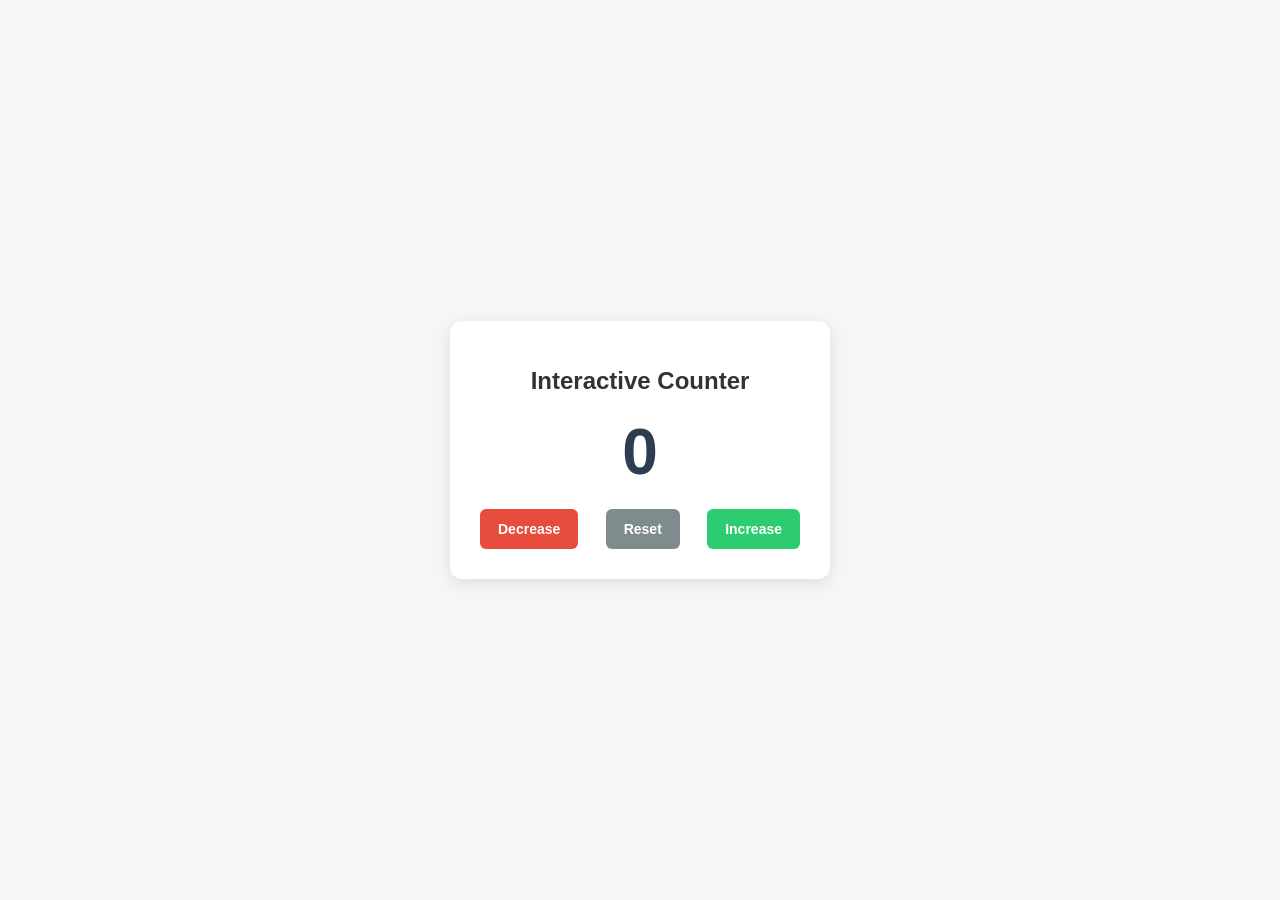
<file: index.html>
<!DOCTYPE html>
<html lang="en">
<head>
    <meta charset="UTF-8">
    <meta name="viewport" content="width=device-width, initial-scale=1.0">
    <title>Interactive Counter</title>
    <!-- Link to external CSS stylesheet -->
    <link rel="stylesheet" href="style.css">
</head>
<body>

    <div class="counter-container">
        <h1>Interactive Counter</h1>
        <div id="counter-value">0</div>
        
        <div class="button-group">
            <button id="decrement-btn" class="btn">Decrease</button>
            <button id="reset-btn" class="btn">Reset</button>
            <button id="increment-btn" class="btn">Increase</button>
        </div>
    </div>

    <!-- Link to external JavaScript file -->
    <script src="script.js"></script>
</body>
</html>
</file>
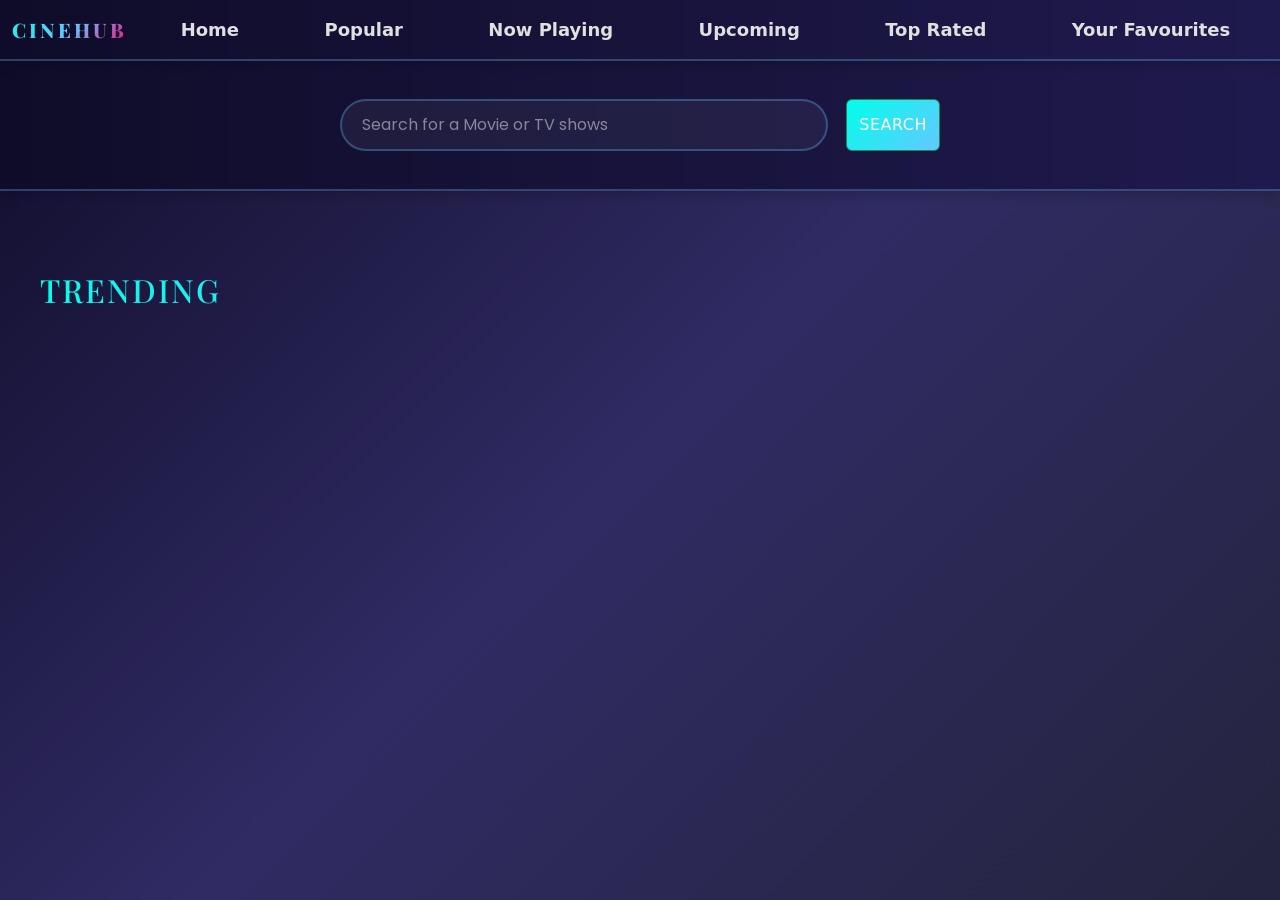
<file: CineHub/index.html>
<!DOCTYPE html>
<html lang="en">
<head>
    <meta charset="UTF-8">
    <meta name="viewport" content="width=device-width, initial-scale=1.0">
    <title>CineHub</title>
    <link rel="stylesheet" href="style.css">
    <script src="https://code.jquery.com/jquery-3.3.1.slim.min.js"></script>
    <link href="https://cdn.jsdelivr.net/npm/bootstrap@5.3.3/dist/css/bootstrap.min.css" rel="stylesheet" integrity="sha384-QWTKZyjpPEjISv5WaRU9OFeRpok6YctnYmDr5pNlyT2bRjXh0JMhjY6hW+ALEwIH" crossorigin="anonymous">
    <link rel="stylesheet" href="https://cdnjs.cloudflare.com/ajax/libs/font-awesome/6.6.0/css/all.min.css">
</head>
<body>

  <nav class="navbar sticky-top navbar-dark navbar-expand-lg bg-dark">
      <div class="container-fluid">
        <a class="navbar-brand" href="index.html">CineHub</a>
        <button class="navbar-toggler" type="button" data-bs-toggle="collapse" data-bs-target="#navbarTogglerDemo02" aria-controls="navbarTogglerDemo02" aria-expanded="false" aria-label="Toggle navigation">
          <span class="navbar-toggler-icon"></span>
        </button>
        <div class="collapse navbar-collapse" id="navbarTogglerDemo02">
          <ul class="navbar-nav me-auto mb-2 mb-lg-0">
            <li class="nav-item">
              <a class="nav-link active" aria-current="page" href="index.html">Home</a>
            </li>
            <li class="nav-item">
              <a class="nav-link" href="#" type="button" id="popularButton">Popular</a>
            </li>
            <li class="nav-item">
              <a class="nav-link" href="#" type="button" id="nowPlayingButton">Now Playing</a>
            </li>
            <li class="nav-item">
              <a class="nav-link" href="#" type="button" id="upcomingButton">Upcoming</a>
            </li>
            <li class="nav-item">
              <a class="nav-link" href="#" type="button" id="topRatedButton">Top Rated</a>
            </li>
            <li class="nav-item">
              <a class="nav-link" href="#" type="button" id="favoritesButton">Your Favourites</a>
            </li>
          </ul>
        </div>
      </div>
    </nav>
  <header>
    
    <nav class="navbar navbar-dark navbar-expand-lg bg-dark">
      <div class="container-fluid">
        <form class="d-flex col-12 col-sm-10 col-md-8 col-lg-6" role="search" id="searchForm">
          <input class="form-control me-2" type="search" placeholder="Search for a Movie or TV shows" id="inputMovie" aria-label="Search" required>
          <button class="btn btn-success" type="submit">Search</button>
        </form>
      </div>
    </nav>
  </header>

  <main>
    <div id="mainContainerTitle">
      <h2>Trending</h2>
    </div>
    <div id="mainContainer" class="mainContainer">
        
    </div>
  </main>
  

  <!-- <footer class="footer-section bg-dark text-white text-center py-3" id="footerId">
    <div class="container">
        <p>&copy; 2024 Movie App. All Rights Reserved.</p>
    </div>
  </footer> -->


  <script src="https://cdn.jsdelivr.net/npm/bootstrap@5.3.3/dist/js/bootstrap.bundle.min.js" integrity="sha384-YvpcrYf0tY3lHB60NNkmXc5s9fDVZLESaAA55NDzOxhy9GkcIdslK1eN7N6jIeHz" crossorigin="anonymous"></script>
  <script type="text/javascript" src="script.js"></script>

</body>
</html>
</file>
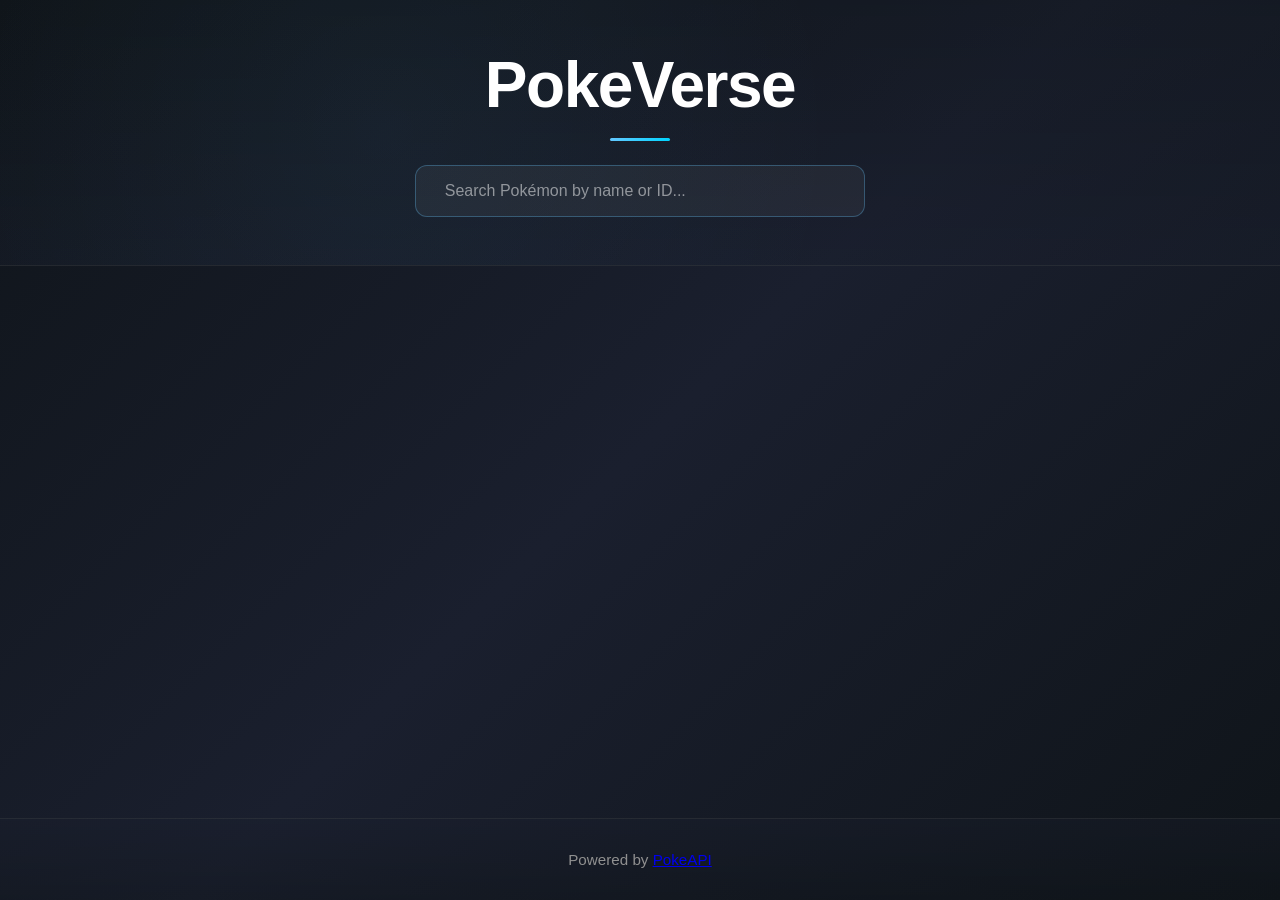
<file: PokeVerse/index.html>
<!DOCTYPE html>
<html lang="en">

<head>
    <meta charset="UTF-8" />
    <meta name="viewport" content="width=device-width, initial-scale=1.0"/>
    <title>PokeVerse</title>
    <link rel="stylesheet" href="style.css" />
</head>

<body>
    <header>
        <h1>PokeVerse</h1>
        <input type="text" id="searchInput" placeholder="Search Pokémon by name or ID..." />
    </header>

    <main id="pokemonContainer"></main>

    <footer>
        <p>Powered by <a href="https://pokeapi.co/" target="_blank">PokeAPI</a></p>
    </footer>

    <script src="script.js"></script>
</body>

</html>
</file>
<file: style.css>
/* Reset standard margins and set basic font styles */
body {
    font-family: Arial, sans-serif;
    background-color: #f4f7f6;
    display: flex;
    justify-content: center;
    align-items: center;
    height: 100vh;
    margin: 0;
}

/* Center card wrapper */
.counter-container {
    background: #ffffff;
    padding: 30px;
    border-radius: 12px;
    box-shadow: 0 4px 15px rgba(0, 0, 0, 0.1);
    text-align: center;
    width: 320px;
}

h1 {
    color: #333333;
    font-size: 24px;
    margin-bottom: 20px;
}

/* Large display number */
#counter-value {
    font-size: 64px;
    font-weight: bold;
    color: #2c3e50;
    margin: 20px 0;
}

/* Flexbox layout for action buttons */
.button-group {
    display: flex;
    justify-content: space-between;
    gap: 10px;
}

/* Universal button styles */
.btn {
    padding: 12px 18px;
    font-size: 14px;
    font-weight: bold;
    border: none;
    border-radius: 6px;
    cursor: pointer;
    transition: background-color 0.2s;
}

/* Distinct button variants */
#increment-btn {
    background-color: #2ecc71;
    color: white;
}

#decrement-btn {
    background-color: #e74c3c;
    color: white;
}

#reset-btn {
    background-color: #7f8c8d;
    color: white;
}

/* Simple hover animation effects */
.btn:hover {
    opacity: 0.85;
}
</file>
<file: CineHub/style.css>
@import url('https://fonts.googleapis.com/css2?family=Poppins:wght@300;400;600;700;800&family=Playfair+Display:wght@700;800&display=swap');

* {
    margin: 0;
    padding: 0;
    box-sizing: border-box;
}

/* Base Styling */
body {
    background: linear-gradient(135deg, #0f0c29 0%, #302b63 50%, #24243e 100%);
    font-family: 'Poppins', sans-serif;
    color: #f0f0f0;
    min-height: 100vh;
    overflow-x: hidden;
}

/* Navbar Styling */
.navbar {
    background: linear-gradient(90deg, #0f0c29 0%, #1f1a4d 100%);
    border-bottom: 2px solid rgba(100, 200, 255, 0.3);
    box-shadow: 0 4px 12px rgba(0, 0, 0, 0.2);
}

.navbar-brand {
    font-family: 'Playfair Display', serif;
    font-size: 2.5rem;
    background: linear-gradient(135deg, #00ffea 0%, #64c8ff 50%, #ff006e 100%);
    -webkit-background-clip: text;
    -webkit-text-fill-color: transparent;
    background-clip: text;
    text-transform: uppercase;
    letter-spacing: 3px;
    font-weight: 800;
}

@keyframes glow {
    0%, 100% {
        text-shadow: 0px 0px 10px rgba(100, 200, 255, 0.5);
    }
    50% {
        text-shadow: 0px 0px 25px rgba(255, 0, 110, 0.5), 0px 0px 15px rgba(100, 200, 255, 0.5);
    }
}

.navbar-nav {
    display: flex;
    justify-content: space-around;
    width: 100%;
    gap: 10px;
}

.navbar-nav > li > a {
    color: #e0e0e0 !important;
    font-weight: 600;
    font-size: 18px;
    position: relative;
    transition: color 0.2s ease;
    text-transform: capitalize;
}

.navbar-nav > li > a::before {
    content: '';
    position: absolute;
    bottom: 0;
    left: 0;
    width: 0;
    height: 2px;
    background: linear-gradient(90deg, #00ffea, #ff006e);
    transition: width 0.2s ease;
}

.navbar-nav > li > a:hover {
    color: #00ffea !important;
}

.navbar-nav > li > a:hover::before {
    width: 100%;
}

.navbar-nav > li:hover {
    background-color: transparent;
}

/* Form Styling */
form {
    display: flex;
    justify-content: center;
    gap: 10px;
    margin: 30px auto;
    flex-wrap: wrap;
    max-width: 600px;
}

#inputMovie {
    padding: 12px 20px;
    border: 2px solid rgba(100, 200, 255, 0.3);
    border-radius: 50px;
    background: rgba(255, 255, 255, 0.05);
    color: #f0f0f0;
    font-size: 16px;
    transition: border-color 0.2s ease;
    font-family: 'Poppins', sans-serif;
    flex: 1;
    min-width: 250px;
}

#inputMovie::placeholder {
    color: rgba(240, 240, 240, 0.5);
}

#inputMovie:focus {
    outline: none;
    border-color: #00ffea;
    background: rgba(0, 255, 234, 0.08);
}

form button {
    padding: 12px 30px;
    border: 2px solid #00ffea;
    background: linear-gradient(135deg, #00ffea 0%, #64c8ff 100%);
    color: #0f0c29;
    border-radius: 50px;
    font-weight: 700;
    cursor: pointer;
    transition: transform 0.15s ease;
    font-size: 16px;
    text-transform: uppercase;
    letter-spacing: 1px;
}

form button:hover {
    transform: translateY(-2px);
}

form button:active {
    transform: translateY(0);
}

/* Main Container */
main {
    background: transparent;
    padding: 40px 20px;
}

#mainContainerTitle {
    margin: 40px 20px 30px 20px;
    display: block;
    font-family: 'Playfair Display', serif;
    font-size: 3rem;
    font-weight: 800;
    background: linear-gradient(135deg, #00ffea 0%, #64c8ff 50%, #ff006e 100%);
    -webkit-background-clip: text;
    -webkit-text-fill-color: transparent;
    background-clip: text;
    text-transform: uppercase;
    letter-spacing: 2px;
}

@keyframes fadeInDown {
    from {
        opacity: 0;
        transform: translateY(-20px);
    }
    to {
        opacity: 1;
        transform: translateY(0);
    }
}

#mainContainerTitle h2 {
    margin: 0;
}

.mainContainer {
    display: grid;
    padding: 10px;
    gap: 30px;
    grid-template-columns: repeat(auto-fill, minmax(250px, 1fr));
}

/* Card Styling */
.card {
    width: 100%;
    background: linear-gradient(135deg, rgba(255, 255, 255, 0.05) 0%, rgba(100, 200, 255, 0.05) 100%);
    border: 1px solid rgba(100, 200, 255, 0.2);
    border-radius: 15px;
    overflow: hidden;
    display: flex;
    flex-direction: column;
    justify-content: space-between;
    transition: transform 0.25s ease, border-color 0.25s ease;
}

@keyframes slideUp {
    from {
        opacity: 0;
        transform: translateY(30px);
    }
    to {
        opacity: 1;
        transform: translateY(0);
    }
}

.card:nth-child(1) { animation-delay: 0.1s; }
.card:nth-child(2) { animation-delay: 0.2s; }
.card:nth-child(3) { animation-delay: 0.3s; }
.card:nth-child(4) { animation-delay: 0.4s; }
.card:nth-child(5) { animation-delay: 0.5s; }
.card:nth-child(6) { animation-delay: 0.6s; }
.card:nth-child(7) { animation-delay: 0.7s; }
.card:nth-child(8) { animation-delay: 0.8s; }
.card:nth-child(n+9) { animation-delay: 0.9s; }

.card:hover {
    transform: translateY(-10px);
    border-color: rgba(0, 255, 234, 0.5);
    background: linear-gradient(135deg, rgba(255, 255, 255, 0.08) 0%, rgba(0, 255, 234, 0.08) 100%);
}

.imageDiv {
    max-height: 320px;
    overflow: hidden;
    position: relative;
    background: linear-gradient(135deg, #0f0c29, #302b63);
}

.card-img-top2 {
    width: 100%;
    height: 100%;
    object-fit: cover;
    transition: transform 0.3s ease;
    display: block;
}

.card:hover .card-img-top2 {
    transform: scale(1.08);
}

.card-body {
    padding: 20px;
    display: flex;
    flex-direction: column;
    gap: 10px;
}

.titleDiv {
    display: flex;
    flex-direction: column;
    gap: 5px;
}

.card-title {
    font-size: 1.3rem;
    font-weight: 700;
    color: #00ffea;
    margin: 0;
    text-transform: capitalize;
    line-height: 1.3;
}

.card-body > p {
    margin: 5px 0;
    font-size: 0.95rem;
    color: #d0d0d0;
    line-height: 1.5;
}

.card-body > p strong {
    color: #64c8ff;
}

.rating {
    color: #ffd700 !important;
    font-weight: 600;
}

/* Button Styling */
.btn {
    padding: 10px 20px;
    border: 2px solid;
    border-radius: 8px;
    font-weight: 600;
    cursor: pointer;
    transition: transform 0.15s ease;
    text-decoration: none !important;
    display: inline-block;
    text-align: center;
    font-size: 0.95rem;
    text-transform: uppercase;
    letter-spacing: 0.5px;
}

.btn-primary {
    background: linear-gradient(135deg, #00ffea 0%, #64c8ff 100%);
    border-color: #00ffea;
    color: #0f0c29;
}

.btn-primary:hover {
    transform: translateY(-2px);
}

.btn-primary:active {
    transform: translateY(0);
}

.btn-danger {
    background: linear-gradient(135deg, #ff006e 0%, #ff1744 100%);
    border-color: #ff006e;
    color: #fff;
}

.btn-danger:hover {
    transform: translateY(-2px);
}

.btn-danger:active {
    transform: translateY(0);
}

.d-flex {
    display: flex;
    gap: 10px;
}

.justify-content-between {
    justify-content: space-between;
}

.addFavButton {
    transition: transform 0.15s ease;
}

.addFavButton:active {
    animation: heartPulse 0.3s ease-out;
}

@keyframes heartPulse {
    0% {
        transform: scale(1);
    }
    50% {
        transform: scale(1.1);
    }
    100% {
        transform: scale(1);
    }
}

/* Responsive Design */
@media (max-width: 768px) {
    .navbar-brand {
        font-size: 1.8rem;
        letter-spacing: 2px;
    }

    .navbar-nav {
        flex-direction: column;
        gap: 5px;
    }

    .navbar-nav > li > a {
        font-size: 16px;
    }

    #mainContainerTitle {
        font-size: 2rem;
        margin: 30px 15px 20px 15px;
    }

    .mainContainer {
        grid-template-columns: repeat(auto-fill, minmax(200px, 1fr));
        gap: 20px;
        padding: 10px;
    }

    form {
        flex-direction: column;
        margin: 20px auto;
    }

    #inputMovie {
        min-width: 100%;
    }

    form button {
        width: 100%;
    }
}

@media (max-width: 480px) {
    .navbar-brand {
        font-size: 1.4rem;
        letter-spacing: 1px;
    }

    .navbar-nav {
        gap: 3px;
    }

    .navbar-nav > li > a {
        font-size: 14px;
    }

    #mainContainerTitle {
        font-size: 1.5rem;
        margin: 20px 10px 15px 10px;
    }

    .mainContainer {
        grid-template-columns: 1fr;
        gap: 15px;
        padding: 5px;
    }

    .card-body {
        padding: 15px;
    }

    .card-title {
        font-size: 1.1rem;
    }

    .btn {
        padding: 8px 15px;
        font-size: 0.9rem;
    }
}
</file>
<file: PokeVerse/style.css>
* {
    box-sizing: border-box;
    margin: 0;
    padding: 0;
    font-family: 'Inter', -apple-system, BlinkMacSystemFont, 'Segoe UI', sans-serif;
}

body {
    background: linear-gradient(135deg, #0f1419 0%, #1a1f2e 50%, #0f1419 100%);
    color: #e0e0e0;
    display: flex;
    flex-direction: column;
    min-height: 100vh;
    overflow-x: hidden;
}

header {
    text-align: center;
    padding: 3rem 2rem;
    background: linear-gradient(180deg, rgba(15, 20, 25, 0.4) 0%, rgba(26, 31, 46, 0.3) 100%);
    border-bottom: 1px solid rgba(255, 255, 255, 0.08);
    position: relative;
    z-index: 10;
}

header::before {
    content: '';
    position: absolute;
    top: 0; left: 0; right: 0; bottom: 0;
    background: radial-gradient(circle at 30% 50%, rgba(100, 200, 255, 0.05) 0%, transparent 50%);
    pointer-events: none;
}

header h1 {
    font-size: clamp(2.2rem, 5vw, 4rem);
    font-weight: 800;
    letter-spacing: -1.5px;
    color: #ffffff;
    margin-bottom: 1.5rem;
    position: relative;
    z-index: 1;
}

header h1::after {
    content: '';
    display: block;
    height: 3px;
    width: 60px;
    background: linear-gradient(90deg, #64c8ff, #00d4ff);
    margin: 1rem auto 0;
    border-radius: 2px;
}

header input {
    padding: 1rem 1.8rem;
    width: min(450px, 90vw);
    font-size: 1rem;
    border: 1px solid rgba(100, 200, 255, 0.3);
    border-radius: 12px;
    background: rgba(255, 255, 255, 0.05);
    color: #ffffff;
    transition: all 0.3s cubic-bezier(0.16, 1, 0.3, 1);
    outline: none;
    position: relative;
    z-index: 1;
}

header input::placeholder {
    color: rgba(255, 255, 255, 0.5);
}

header input:focus {
    background: rgba(255, 255, 255, 0.08);
    border-color: rgba(100, 200, 255, 0.6);
    box-shadow: 0 0 20px rgba(100, 200, 255, 0.15), inset 0 0 10px rgba(100, 200, 255, 0.08);
}

main {
    display: grid;
    grid-template-columns: repeat(auto-fit, minmax(300px, 1fr));
    gap: 2rem;
    padding: 4rem 2rem;
    flex: 1;
    max-width: 1600px;
    margin: 0 auto;
    width: 100%;
}

.pokemon-card {
    background: linear-gradient(135deg, rgba(255,255,255,0.03) 0%, rgba(255,255,255,0.01) 100%);
    border: 1px solid rgba(100, 200, 255, 0.15);
    border-radius: 16px;
    padding: 2.5rem 2rem;
    text-align: center;
    position: relative;
    overflow: hidden;
    transition: all 0.4s cubic-bezier(0.25, 0.46, 0.45, 0.94);
    box-shadow: 
        0 8px 32px rgba(0, 0, 0, 0.3),
        inset 0 1px 0 rgba(255, 255, 255, 0.1);
    backdrop-filter: blur(10px);
}

.pokemon-card::before {
    content: '';
    position: absolute;
    top: -50%;
    left: -50%;
    width: 200%;
    height: 200%;
    background: radial-gradient(circle, rgba(100, 200, 255, 0.15) 0%, transparent 70%);
    opacity: 0;
    transition: opacity 0.4s ease;
    pointer-events: none;
}

.pokemon-card:hover::before {
    opacity: 1;
}

.pokemon-card::after {
    content: '';
    position: absolute;
    top: 0;
    left: 0;
    right: 0;
    bottom: 0;
    background: linear-gradient(135deg, rgba(0, 212, 255, 0.06) 0%, rgba(100, 200, 255, 0.03) 100%);
    border-radius: inherit;
    pointer-events: none;
}

.pokemon-card:hover {
    transform: translateY(-8px);
    border-color: rgba(100, 200, 255, 0.4);
    box-shadow: 
        0 20px 48px rgba(0, 212, 255, 0.2),
        0 0 20px rgba(100, 200, 255, 0.15),
        inset 0 1px 0 rgba(255, 255, 255, 0.15);
}

.pokemon-card img {
    width: 180px;
    height: 180px;
    border-radius: 14px;
    object-fit: cover;
    margin-bottom: 1.5rem;
    transition: all 0.4s cubic-bezier(0.25, 0.46, 0.45, 0.94);
    box-shadow: 0 10px 30px rgba(0, 0, 0, 0.4);
    border: 1px solid rgba(100, 200, 255, 0.1);
    filter: brightness(1.05) contrast(1.1);
}

.pokemon-card:hover img {
    transform: scale(1.08) rotate(-2deg);
    box-shadow: 0 16px 40px rgba(0, 212, 255, 0.25);
    filter: brightness(1.12) contrast(1.15);
}

.pokemon-card h2 {
    font-size: clamp(1.5rem, 3vw, 2rem);
    font-weight: 700;
    text-transform: capitalize;
    margin: 1rem 0 0.75rem 0;
    color: #ffffff;
    letter-spacing: -0.5px;
    position: relative;
    z-index: 2;
}

.pokemon-card p {
    font-size: 0.95rem;
    color: #b0b0b0;
    margin: 0.4rem 0;
    line-height: 1.5;
    font-weight: 500;
    position: relative;
    z-index: 2;
}

.pokemon-card .type {
    display: inline-block;
    padding: 0.5rem 1.2rem;
    background: linear-gradient(135deg, rgba(100, 200, 255, 0.2), rgba(0, 212, 255, 0.15));
    border: 1px solid rgba(100, 200, 255, 0.3);
    color: #64c8ff;
    border-radius: 20px;
    font-size: 0.85rem;
    font-weight: 600;
    text-transform: uppercase;
    letter-spacing: 0.5px;
    margin: 0.5rem 0.3rem;
    transition: all 0.3s ease;
    position: relative;
    z-index: 2;
    cursor: pointer;
}

.pokemon-card:hover .type {
    background: linear-gradient(135deg, rgba(100, 200, 255, 0.35), rgba(0, 212, 255, 0.25));
    border-color: rgba(100, 200, 255, 0.5);
    transform: translateY(-2px);
}

.stats-container {
    display: grid;
    grid-template-columns: repeat(auto-fit, minmax(90px, 1fr));
    gap: 1rem;
    margin-top: 1.5rem;
    padding: 1.5rem;
    background: rgba(15, 20, 25, 0.4);
    border-radius: 12px;
    border: 1px solid rgba(100, 200, 255, 0.1);
    position: relative;
    z-index: 2;
}

.stat-item {
    text-align: center;
    padding: 0.5rem;
    transition: transform 0.3s ease;
}

.pokemon-card:hover .stat-item {
    transform: translateY(-2px);
}

.stat-value {
    font-size: 1.3rem;
    font-weight: 700;
    color: #64c8ff;
    display: block;
}

.stat-label {
    font-size: 0.75rem;
    color: #a0a0a0;
    text-transform: uppercase;
    letter-spacing: 0.8px;
    margin-top: 0.4rem;
    font-weight: 600;
}

footer {
    text-align: center;
    padding: 2rem;
    background: linear-gradient(180deg, rgba(26, 31, 46, 0.3) 0%, rgba(15, 20, 25, 0.4) 100%);
    border-top: 1px solid rgba(255, 255, 255, 0.08);
    color: #909090;
    font-weight: 500;
    font-size: 0.95rem;
}

/* Responsive Design */
@media (max-width: 768px) {
    main {
        grid-template-columns: repeat(auto-fit, minmax(260px, 1fr));
        gap: 1.5rem;
        padding: 2.5rem 1rem;
    }
    
    .pokemon-card {
        padding: 2rem 1.5rem;
    }
    
    .pokemon-card:hover {
        transform: translateY(-5px);
    }
    
    header {
        padding: 2.5rem 1.5rem;
    }
}

@media (max-width: 480px) {
    .pokemon-card img {
        width: 140px;
        height: 140px;
    }
    
    main {
        grid-template-columns: 1fr;
        gap: 1rem;
        padding: 2rem 0.75rem;
    }
    
    .stats-container {
        grid-template-columns: repeat(3, 1fr);
    }
}

/* Animations */
.pokemon-card {
    opacity: 0;
    animation: slideInUp 0.6s cubic-bezier(0.34, 1.56, 0.64, 1) forwards;
}

@keyframes slideInUp {
    from {
        opacity: 0;
        transform: translateY(30px);
    }
    to {
        opacity: 1;
        transform: translateY(0);
    }
}

.pokemon-card:nth-child(1) { animation-delay: 0.05s; }
.pokemon-card:nth-child(2) { animation-delay: 0.1s; }
.pokemon-card:nth-child(3) { animation-delay: 0.15s; }
.pokemon-card:nth-child(4) { animation-delay: 0.2s; }
.pokemon-card:nth-child(5) { animation-delay: 0.25s; }
.pokemon-card:nth-child(6) { animation-delay: 0.3s; }

@keyframes shimmer {
    0% {
        background-position: -1000px 0;
    }
    100% {
        background-position: 1000px 0;
    }
}

.loading {
    animation: shimmer 2s infinite;
    background: linear-gradient(90deg, rgba(100,200,255,0.1) 35%, rgba(100,200,255,0.2) 45%, rgba(100,200,255,0.1) 60%);
    background-size: 1000px 100%;
}
</file>
